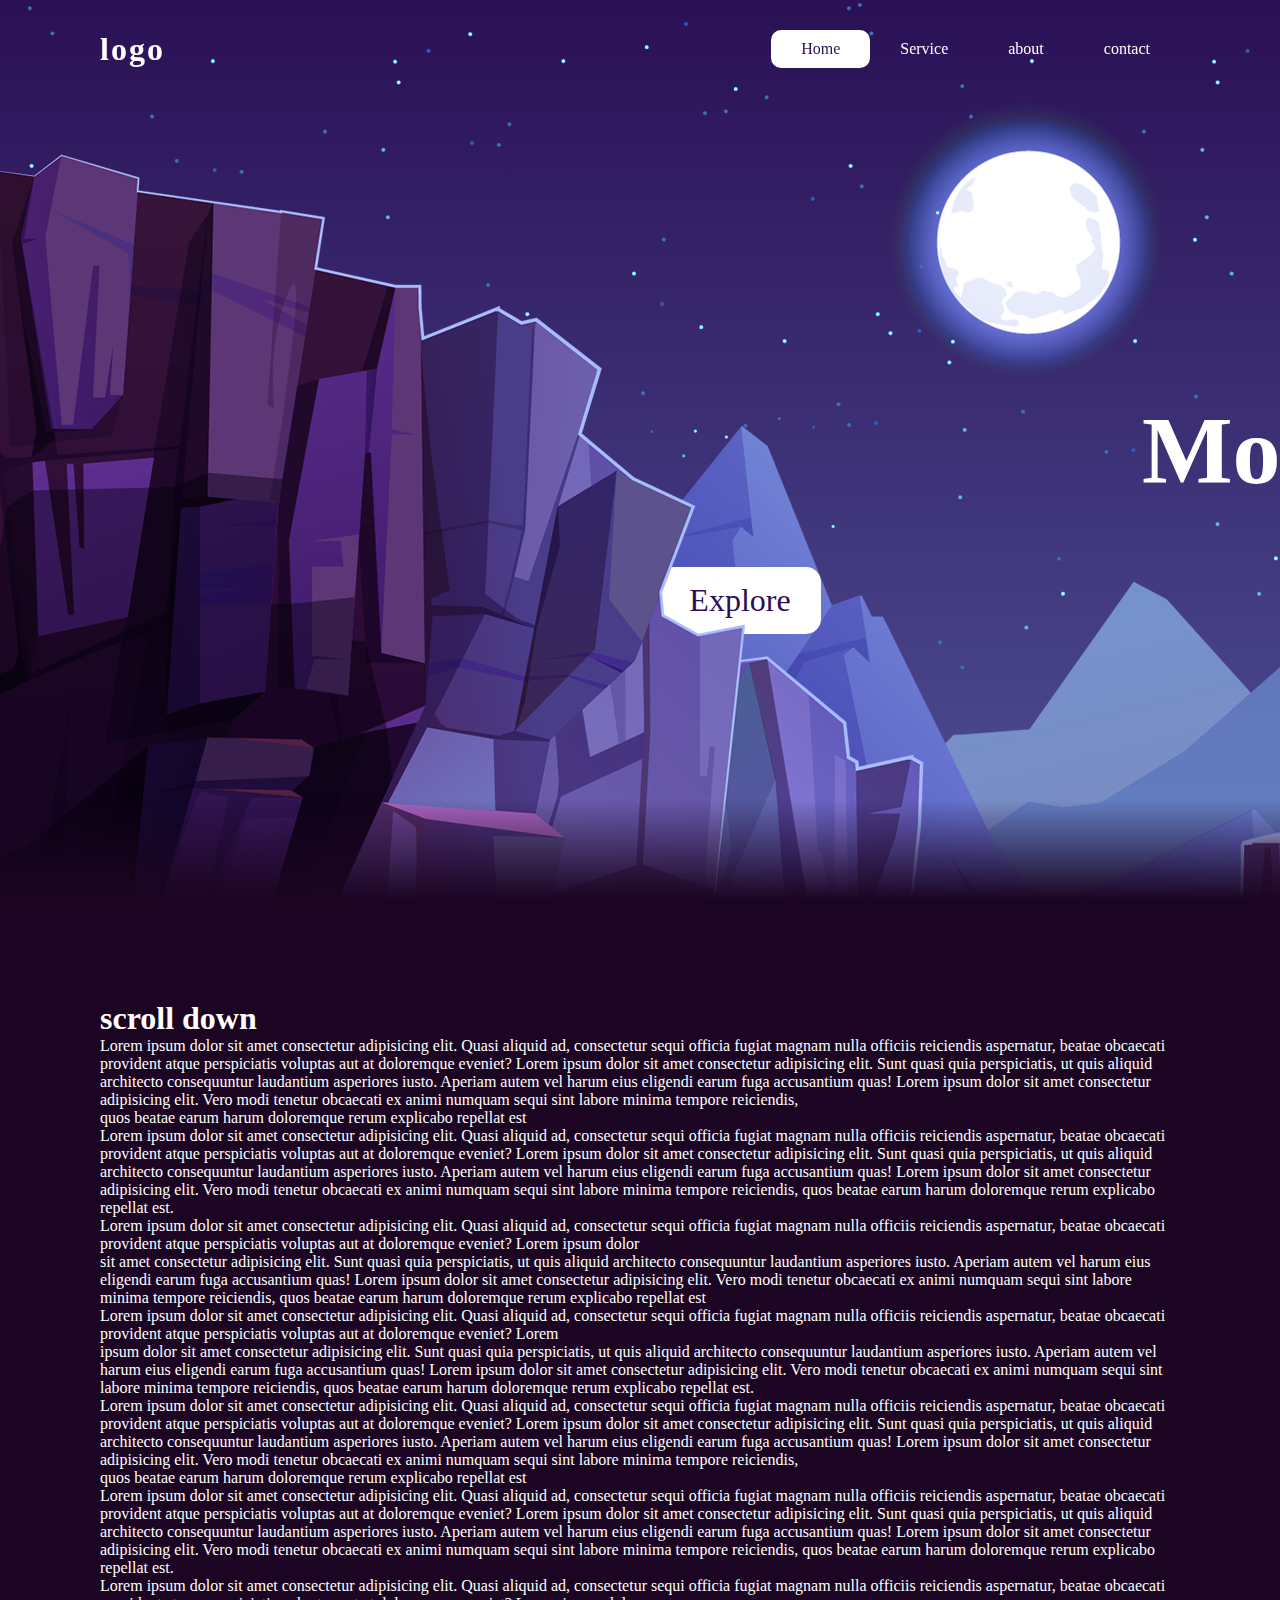
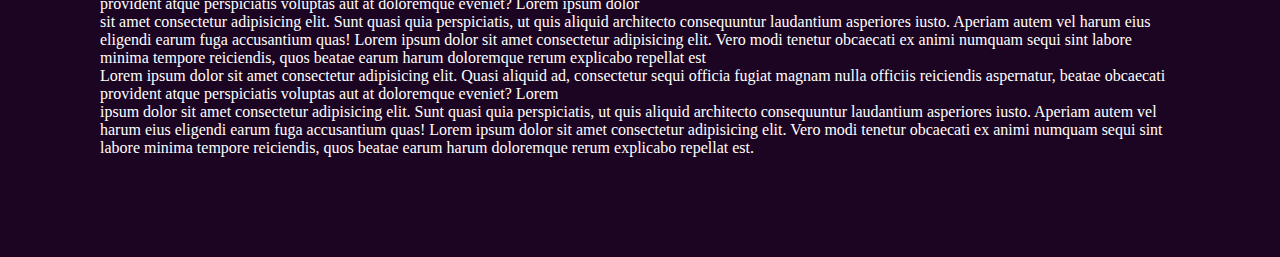
<file: mountains-cleft-view-from-bottom-night-scenery-landscape-with-high-rocks-full-moon-with-stars-glowing-peaks/images-20210928T125614Z-001/index.html>
<!DOCTYPE html>
<html lang="en">
<head>
    <meta charset="UTF-8">
    <meta http-equiv="X-UA-Compatible" content="IE=edge">
    <meta name="viewport" content="width=device-width, initial-scale=1.0">
    <link rel="stylesheet" href="images/css.css">
    <title>Document</title>
</head>
<body>
     <header>
         <a href="#" class="logo">logo</a>
         <ul>
             <li>Home</li>
             <li>Service</li>
             <li>about</li>
             <li>contact</li>
         </ul>
     </header>
     <section>
         <img src="images/stars.png" id="star" alt="" srcset="">
         <img src="images/moon.png" id="moon" alt="" srcset="">
         <img src="images/mountains_behind.png" id="mountains_behind" alt="" srcset="">
         <h2 id="txt">Moon Light</h2>
         <a href="" id="btn">Explore</a>
         <img src="images/mountains_front.png" id="mountains_front" alt="" srcset="">
     </section>
     <div class="sec">
         <h1>scroll down</h1>
         <p>Lorem ipsum dolor sit amet consectetur adipisicing elit. Quasi aliquid ad, consectetur sequi officia fugiat magnam nulla officiis reiciendis aspernatur, beatae obcaecati provident atque perspiciatis voluptas aut at doloremque eveniet? Lorem ipsum dolor sit amet consectetur adipisicing elit. Sunt quasi quia perspiciatis, ut quis aliquid architecto consequuntur laudantium asperiores iusto. Aperiam autem vel harum eius eligendi earum fuga accusantium quas! Lorem ipsum dolor sit amet consectetur adipisicing elit. Vero modi tenetur obcaecati ex animi numquam sequi sint labore minima tempore reiciendis, <br>quos beatae earum harum doloremque rerum explicabo repellat est <br>
            Lorem ipsum dolor sit amet consectetur adipisicing elit. Quasi aliquid ad, consectetur sequi officia fugiat magnam nulla officiis reiciendis aspernatur, beatae obcaecati provident atque perspiciatis voluptas aut at doloremque eveniet? Lorem ipsum dolor sit amet consectetur adipisicing elit. Sunt quasi quia perspiciatis, ut quis aliquid architecto consequuntur laudantium asperiores iusto. Aperiam autem vel harum eius eligendi earum fuga accusantium quas! Lorem ipsum dolor sit amet consectetur adipisicing elit. Vero modi tenetur obcaecati ex animi numquam sequi sint labore minima tempore reiciendis, quos beatae earum harum doloremque rerum explicabo repellat est.</p><p>Lorem ipsum dolor sit amet consectetur adipisicing elit. Quasi aliquid ad, consectetur sequi officia fugiat magnam nulla officiis reiciendis aspernatur, beatae obcaecati provident atque perspiciatis voluptas aut at doloremque eveniet? Lorem ipsum dolor<br> sit amet consectetur adipisicing elit. Sunt quasi quia perspiciatis, ut quis aliquid architecto consequuntur laudantium asperiores iusto. Aperiam autem vel harum eius eligendi earum fuga accusantium quas! Lorem ipsum dolor sit amet consectetur adipisicing elit. Vero modi tenetur obcaecati ex animi numquam sequi sint labore minima tempore reiciendis, quos beatae earum harum doloremque rerum explicabo repellat est <br>
                Lorem ipsum dolor sit amet consectetur adipisicing elit. Quasi aliquid ad, consectetur sequi officia fugiat magnam nulla officiis reiciendis aspernatur, beatae obcaecati provident atque perspiciatis voluptas aut at doloremque eveniet? Lorem <br>ipsum dolor sit amet consectetur adipisicing elit. Sunt quasi quia perspiciatis, ut quis aliquid architecto consequuntur laudantium asperiores iusto. Aperiam autem vel harum eius eligendi earum fuga accusantium quas! Lorem ipsum dolor sit amet consectetur adipisicing elit. Vero modi tenetur obcaecati ex animi numquam sequi sint labore minima tempore reiciendis, quos beatae earum harum doloremque rerum explicabo repellat est.</p>
                <p>Lorem ipsum dolor sit amet consectetur adipisicing elit. Quasi aliquid ad, consectetur sequi officia fugiat magnam nulla officiis reiciendis aspernatur, beatae obcaecati provident atque perspiciatis voluptas aut at doloremque eveniet? Lorem ipsum dolor sit amet consectetur adipisicing elit. Sunt quasi quia perspiciatis, ut quis aliquid architecto consequuntur laudantium asperiores iusto. Aperiam autem vel harum eius eligendi earum fuga accusantium quas! Lorem ipsum dolor sit amet consectetur adipisicing elit. Vero modi tenetur obcaecati ex animi numquam sequi sint labore minima tempore reiciendis, <br>quos beatae earum harum doloremque rerum explicabo repellat est <br>
                    Lorem ipsum dolor sit amet consectetur adipisicing elit. Quasi aliquid ad, consectetur sequi officia fugiat magnam nulla officiis reiciendis aspernatur, beatae obcaecati provident atque perspiciatis voluptas aut at doloremque eveniet? Lorem ipsum dolor sit amet consectetur adipisicing elit. Sunt quasi quia perspiciatis, ut quis aliquid architecto consequuntur laudantium asperiores iusto. Aperiam autem vel harum eius eligendi earum fuga accusantium quas! Lorem ipsum dolor sit amet consectetur adipisicing elit. Vero modi tenetur obcaecati ex animi numquam sequi sint labore minima tempore reiciendis, quos beatae earum harum doloremque rerum explicabo repellat est.</p><p>Lorem ipsum dolor sit amet consectetur adipisicing elit. Quasi aliquid ad, consectetur sequi officia fugiat magnam nulla officiis reiciendis aspernatur, beatae obcaecati provident atque perspiciatis voluptas aut at doloremque eveniet? Lorem ipsum dolor<br> sit amet consectetur adipisicing elit. Sunt quasi quia perspiciatis, ut quis aliquid architecto consequuntur laudantium asperiores iusto. Aperiam autem vel harum eius eligendi earum fuga accusantium quas! Lorem ipsum dolor sit amet consectetur adipisicing elit. Vero modi tenetur obcaecati ex animi numquam sequi sint labore minima tempore reiciendis, quos beatae earum harum doloremque rerum explicabo repellat est <br>
                        Lorem ipsum dolor sit amet consectetur adipisicing elit. Quasi aliquid ad, consectetur sequi officia fugiat magnam nulla officiis reiciendis aspernatur, beatae obcaecati provident atque perspiciatis voluptas aut at doloremque eveniet? Lorem <br>ipsum dolor sit amet consectetur adipisicing elit. Sunt quasi quia perspiciatis, ut quis aliquid architecto consequuntur laudantium asperiores iusto. Aperiam autem vel harum eius eligendi earum fuga accusantium quas! Lorem ipsum dolor sit amet consectetur adipisicing elit. Vero modi tenetur obcaecati ex animi numquam sequi sint labore minima tempore reiciendis, quos beatae earum harum doloremque rerum explicabo repellat est.</p>
     </div>
     <script>
         let star=document.getElementById('star'),
            moon=document.getElementById('moon'),
            mountains_behind=document.getElementById('mountains_behind'),
            mountains_front=document.getElementById('mountains_front'),
            txt=document.getElementById('txt'),
            btn=document.getElementById('btn');
            
            window.addEventListener('scroll',()=>{
                let val=window.scrollY;
                star.style.left=val *.25 +'px';
                moon.style.top=val *.7 +'px';
                mountains_behind.style.top=val *.5 +'px';
                mountains_front.style.top=val *0 +'px';
                txt.style.marginRight=val *2+'px';
                txt.style.marginTop=val *1.5 +'px';
                btn.style.marginTop=val *1.5 +'px';
            })
     </script>
</body>
</html>
</file>
<file: mountains-cleft-view-from-bottom-night-scenery-landscape-with-high-rocks-full-moon-with-stars-glowing-peaks/images-20210928T125614Z-001/images/css.css>
*{
    margin: 0;
    padding: 0;
    box-sizing: border-box;
    scroll-behavior: smooth;
}
body{
    min-height: 100vh;
    background: linear-gradient(#2b1055,#7597de);
}
header{
    position: fixed;
    top: 0;
    left: 0;
    width: 100%;
    padding: 30px 100px;
    display: flex;
    justify-content: space-between;
    align-items: center;
    color: white;
    z-index: 1000;
}
header .logo{
    color: white;
    text-decoration: none;
    letter-spacing: 2px;
    font-size: 2em;
    font-weight: 700;
}
header ul{
    display: flex;
    list-style: none;
    flex-basis: 30%;
    justify-content: space-between;
}header ul li{
    padding: 10px 30px;
    cursor: pointer;
    transition: 1s;
}header ul li:first-of-type,
header ul li:hover{
background-color: white;
border-radius: 10px;
color:#2b1055 ;
}
section{
   
    position: relative;
    padding: 100px;
    width: 100%;
    height: 100vh;
    display: flex;
    justify-content: center;
    align-items: center;
    overflow: hidden;
}
section::before{
    content: '';
    position: absolute;
    bottom: 0;
    width: 100%;
    height: 100px;
    background: linear-gradient(to top,#1c0522,transparent);
    z-index: 1000;
}
section img{
    position: absolute;
    top: 0;
    left: 0;
    object-fit: cover;
    pointer-events: none;
}section img#mountains_front{
    z-index: 10;
}
section img#moon{
    mix-blend-mode: lighten;
}
#txt{
color: white;
font-size:7.5vw;
position: absolute;
white-space: nowrap;
right: -350px;
z-index: 9;
}
#btn{
    text-decoration: none;
    color: #2b1055;
    background-color: white;
    padding: 15px 30px;
    cursor: pointer;
    border-radius: 15px;
    font-size: 2em;
    transform: translateY(150px);
    z-index: 9;
    margin-left: 200px;
}
.sec{
    position: relative;
    padding: 100px;
    background-color: #1c0522;
    color: white;
}
</file>
